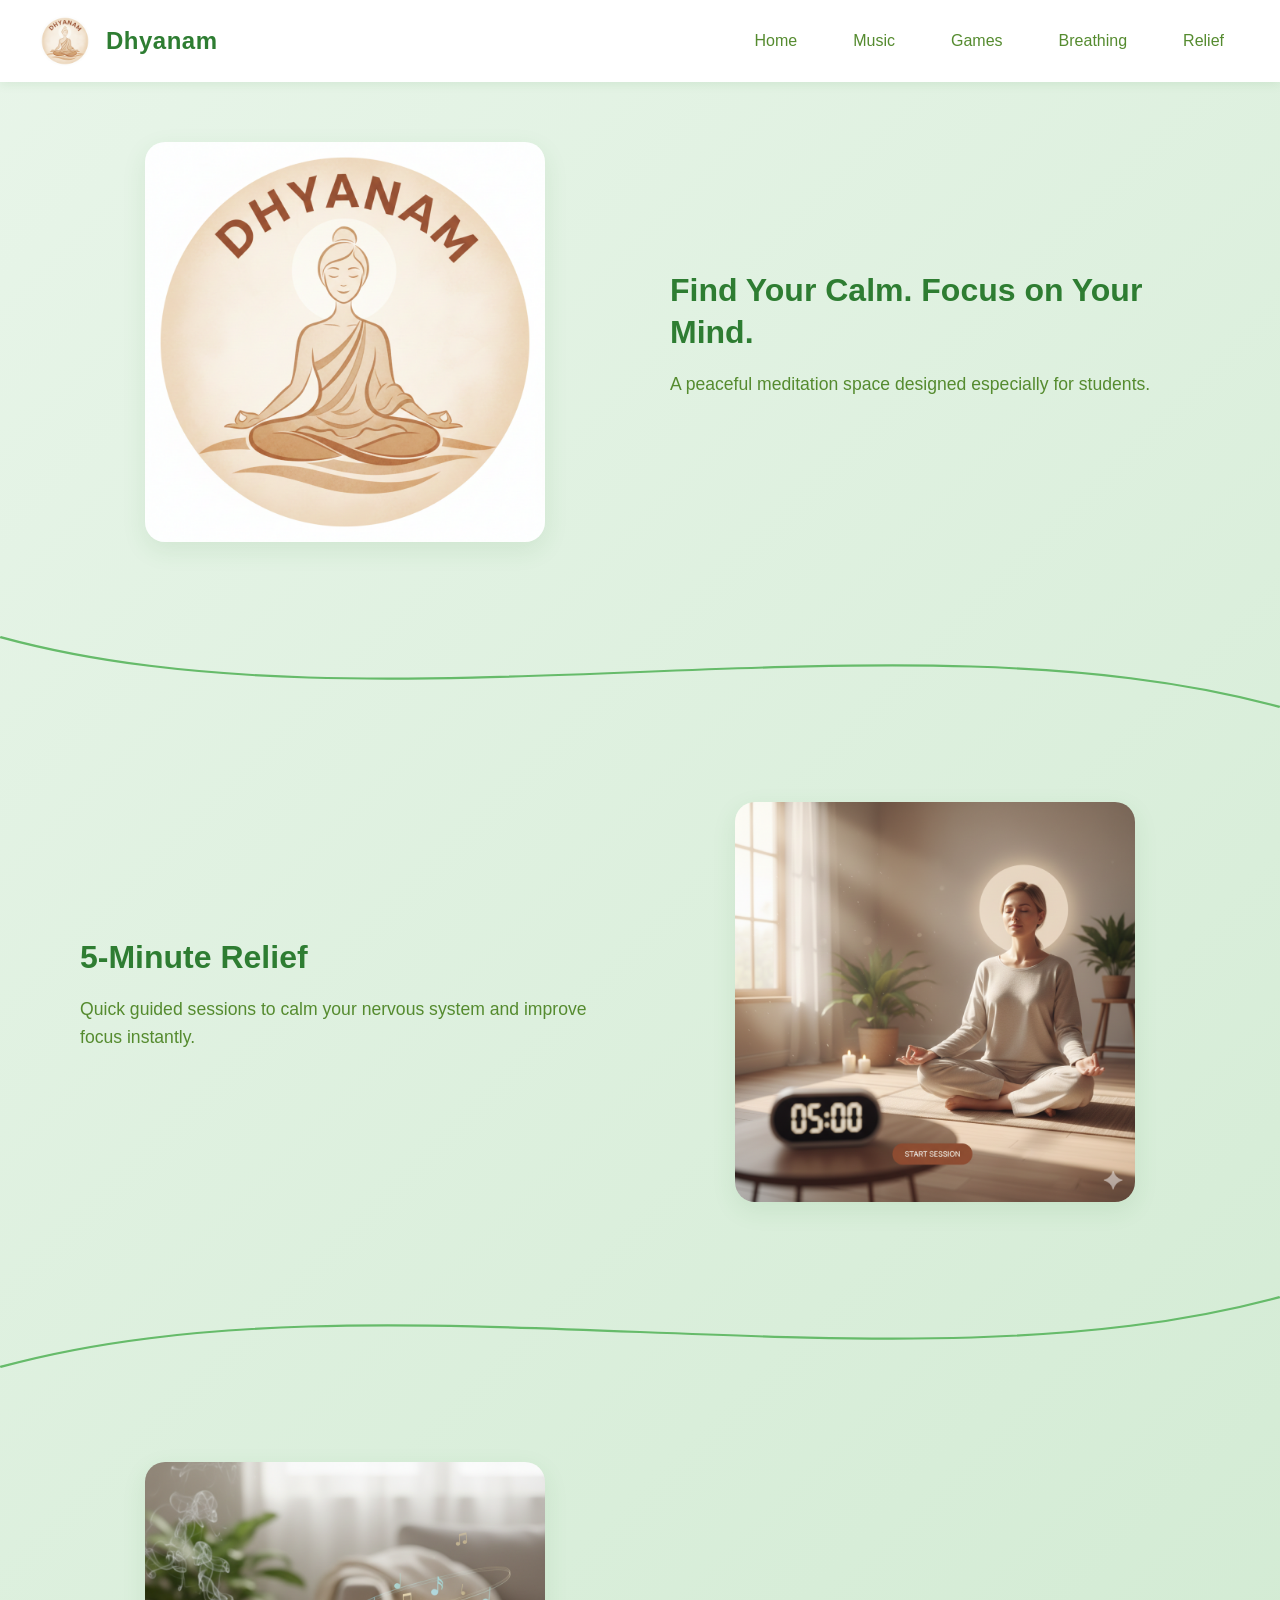
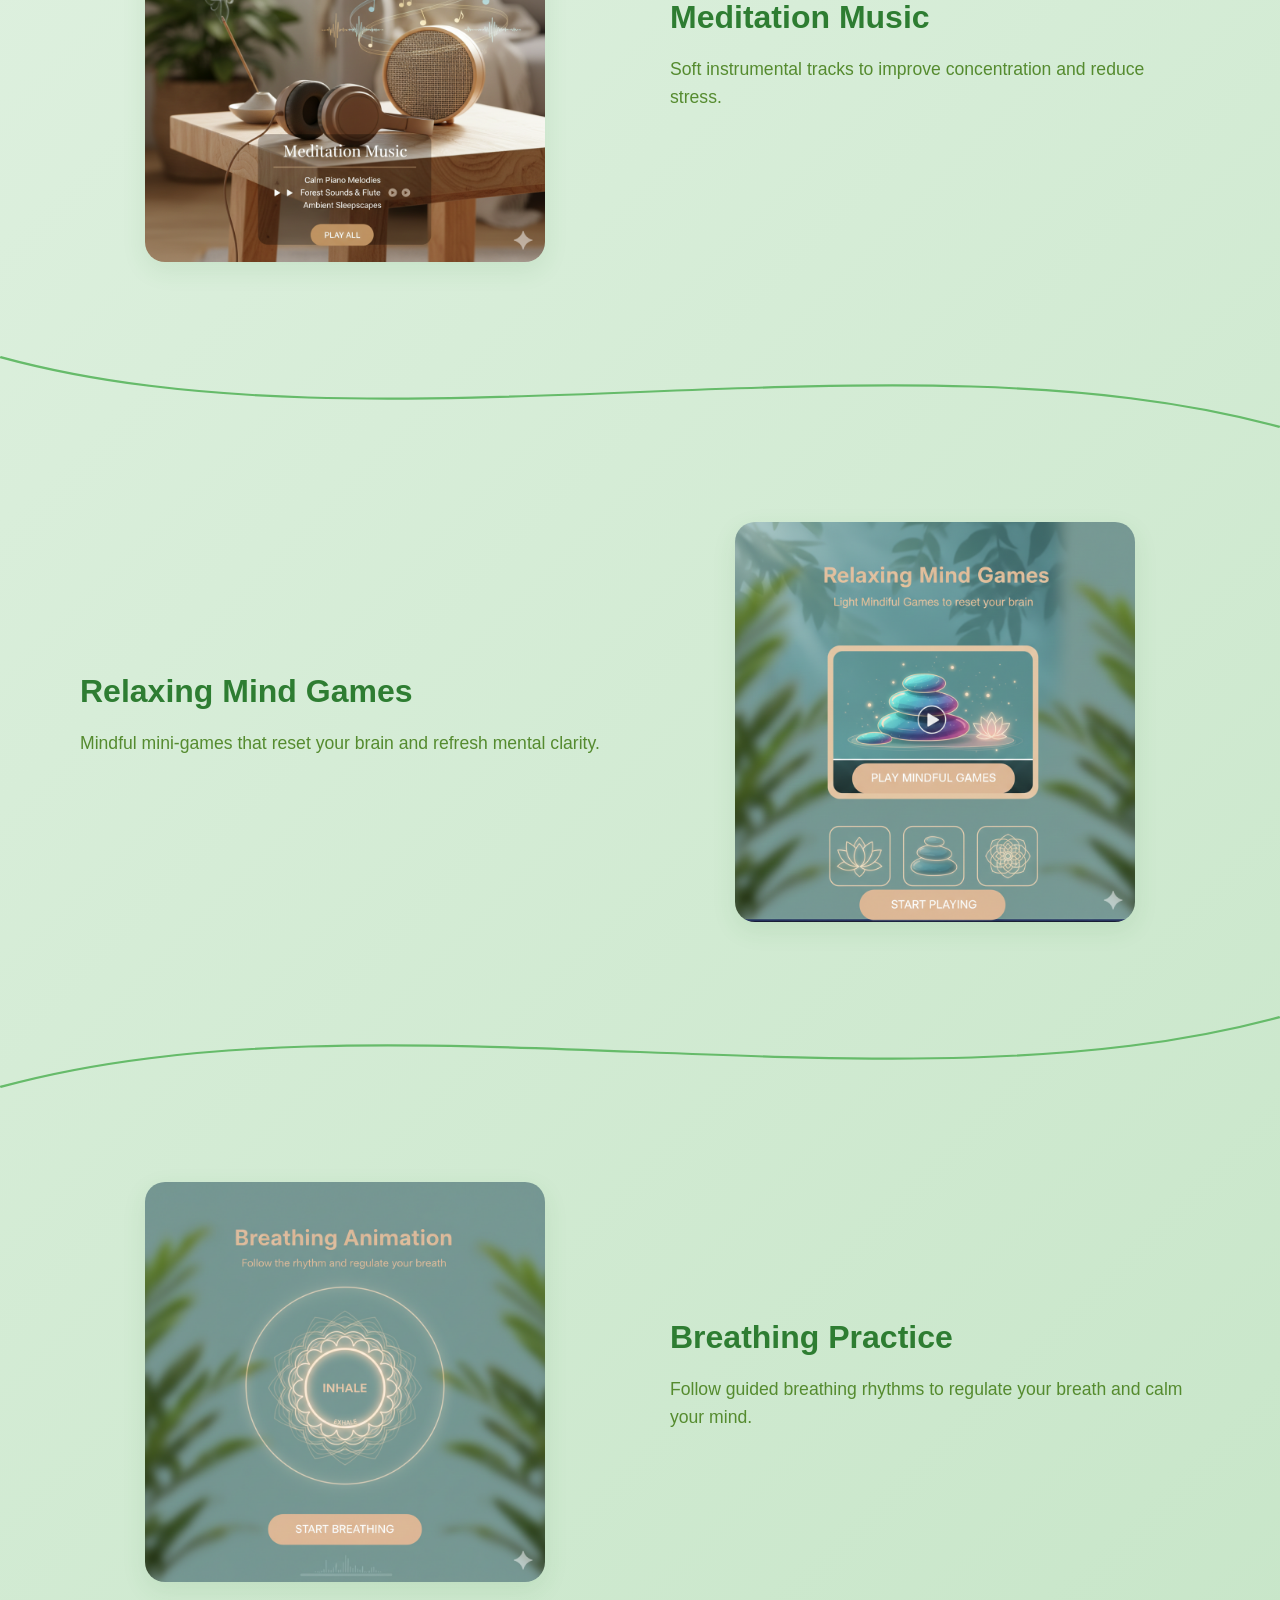
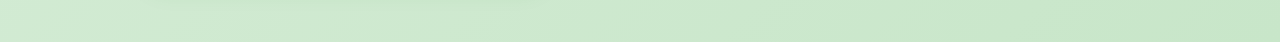
<file: index.html>
<!DOCTYPE html>
<html lang="en">
<head>
    <meta charset="UTF-8">
    <title>Dhyanam</title>
    <meta name="viewport" content="width=device-width, initial-scale=1.0">
    <link rel="stylesheet" href="style.css">
</head>
<body>

<header>
    <div class="logo-container">
        <img src="logo.png" alt="Dhyanam Logo" class="logo">
        <h1>Dhyanam</h1>
    </div>
    <nav>
        <a href="#hero">Home</a>
        <a href="#music">Music</a>
        <a href="#games">Games</a>
        <a href="#breathing">Breathing</a>
        <a href="#relief">Relief</a>
    </nav>
</header>


<section id="hero" class="two-column">
    <div class="image-side">
        <img src="logo.png" alt="Meditation Illustration">
    </div>
    <div class="text-side">
        <h2>Find Your Calm. Focus on Your Mind.</h2>
        <p>A peaceful meditation space designed especially for students.</p>
    </div>
</section>

<div class="connector">
    <svg viewBox="0 0 1000 200" preserveAspectRatio="none">
        <path class="curve"
              d="M0 50 C 300 200, 700 0, 1000 150" />
    </svg>
</div>

<!-- RELIEF -->
<section id="relief" class="two-column">
    <div class="image-side">
        <img src="section1.png" alt="Student Meditating">
    </div>
    <div class="text-side">
        <h2>5-Minute Relief</h2>
        <p>Quick guided sessions to calm your nervous system and improve focus instantly.</p>
    </div>
</section>


<div class="connector">
    <svg viewBox="0 0 1000 200" preserveAspectRatio="none">
        <path class="curve"
              d="M0 150 C 300 0, 700 200, 1000 50" />
    </svg>
</div>

<!-- MUSIC -->
<section id="music" class="two-column">
    <div class="image-side">
        <img src="section2.png" alt="Meditation Music">
    </div>
    <div class="text-side">
        <h2>Meditation Music</h2>
        <p>Soft instrumental tracks to improve concentration and reduce stress.</p>
    </div>
</section>


<div class="connector">
    <svg viewBox="0 0 1000 200" preserveAspectRatio="none">
        <path class="curve"
              d="M0 50 C 300 200, 700 0, 1000 150" />
    </svg>
</div>


<section id="games" class="two-column">
    <div class="image-side">
        <img src="image.png" alt="Relaxing Games">
    </div>
    <div class="text-side">
        <h2>Relaxing Mind Games</h2>
        <p>Mindful mini-games that reset your brain and refresh mental clarity.</p>
    </div>
</section>


<div class="connector">
    <svg viewBox="0 0 1000 200" preserveAspectRatio="none">
        <path class="curve"
              d="M0 150 C 300 0, 700 200, 1000 50" />
    </svg>
</div>

<section id="breathing" class="two-column">
    <div class="image-side">
        <img src="breathing.png" alt="Breathing Practice">
    </div>
    <div class="text-side">
        <h2>Breathing Practice</h2>
        <p>Follow guided breathing rhythms to regulate your breath and calm your mind.</p>
    </div>
</section>

</body>
</html>
</file>
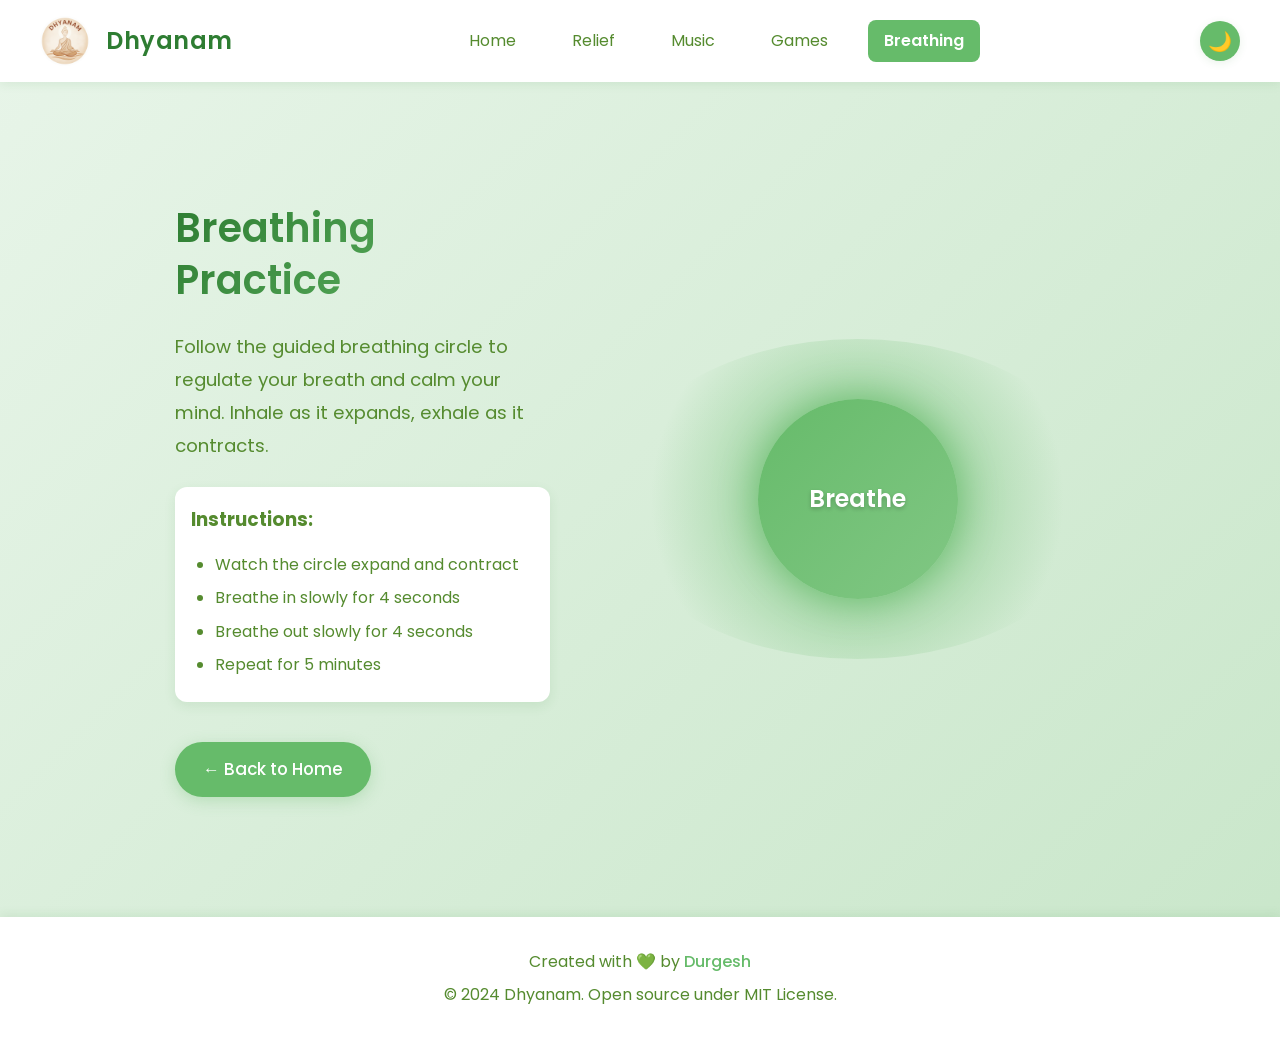
<file: breathing.html>
<!DOCTYPE html>
<html lang="en">
<head>
    <meta charset="UTF-8">
    <title>Breathing Practice - Dhyanam</title>
    <meta name="viewport" content="width=device-width, initial-scale=1.0">
    <meta name="description" content="Follow guided breathing rhythms to regulate your breath and calm your mind.">
    <link rel="stylesheet" href="style.css">
    <link rel="preconnect" href="https://fonts.googleapis.com">
    <link rel="preconnect" href="https://fonts.gstatic.com" crossorigin>
    <link href="https://fonts.googleapis.com/css2?family=Poppins:wght@300;400;600&display=swap" rel="stylesheet">
</head>
<body class="page-view">

<header role="banner">
    <div class="logo-container">
        <img src="logo.png" alt="Dhyanam meditation logo featuring a peaceful symbol" class="logo">
        <h1>Dhyanam</h1>
    </div>
    <nav role="navigation" aria-label="Main navigation">
        <a href="index.html">Home</a>
        <a href="relief.html">Relief</a>
        <a href="music.html">Music</a>
        <a href="games.html">Games</a>
        <a href="breathing.html" class="active">Breathing</a>
    </nav>
    <button id="theme-toggle" aria-label="Toggle dark mode" class="theme-toggle">
        <span class="theme-icon">🌙</span>
    </button>
</header>

<main class="page-content">
    <article class="two-column breathing-section full-height">
        <div class="text-side">
            <h2>Breathing Practice</h2>
            <p>Follow the guided breathing circle to regulate your breath and calm your mind. Inhale as it expands, exhale as it contracts.</p>
            <div class="breathing-instructions">
                <p><strong>Instructions:</strong></p>
                <ul>
                    <li>Watch the circle expand and contract</li>
                    <li>Breathe in slowly for 4 seconds</li>
                    <li>Breathe out slowly for 4 seconds</li>
                    <li>Repeat for 5 minutes</li>
                </ul>
            </div>
            <div class="page-nav-buttons">
                <a href="index.html" class="nav-btn">← Back to Home</a>
            </div>
        </div>
        <div class="image-side breathing-animation">
            <div class="breathing-circle" role="img" aria-label="Animated breathing guide - breathe in as circle expands, breathe out as it contracts">
                <div class="breathing-text">Breathe</div>
            </div>
        </div>
    </article>
</main>

<footer role="contentinfo">
    <p>Created with 💚 by <a href="https://github.com/DurPunam" target="_blank" rel="noopener noreferrer">Durgesh</a></p>
    <p>© 2024 Dhyanam. Open source under MIT License.</p>
</footer>

<script src="script.js"></script>

</body>
</html>
</file>
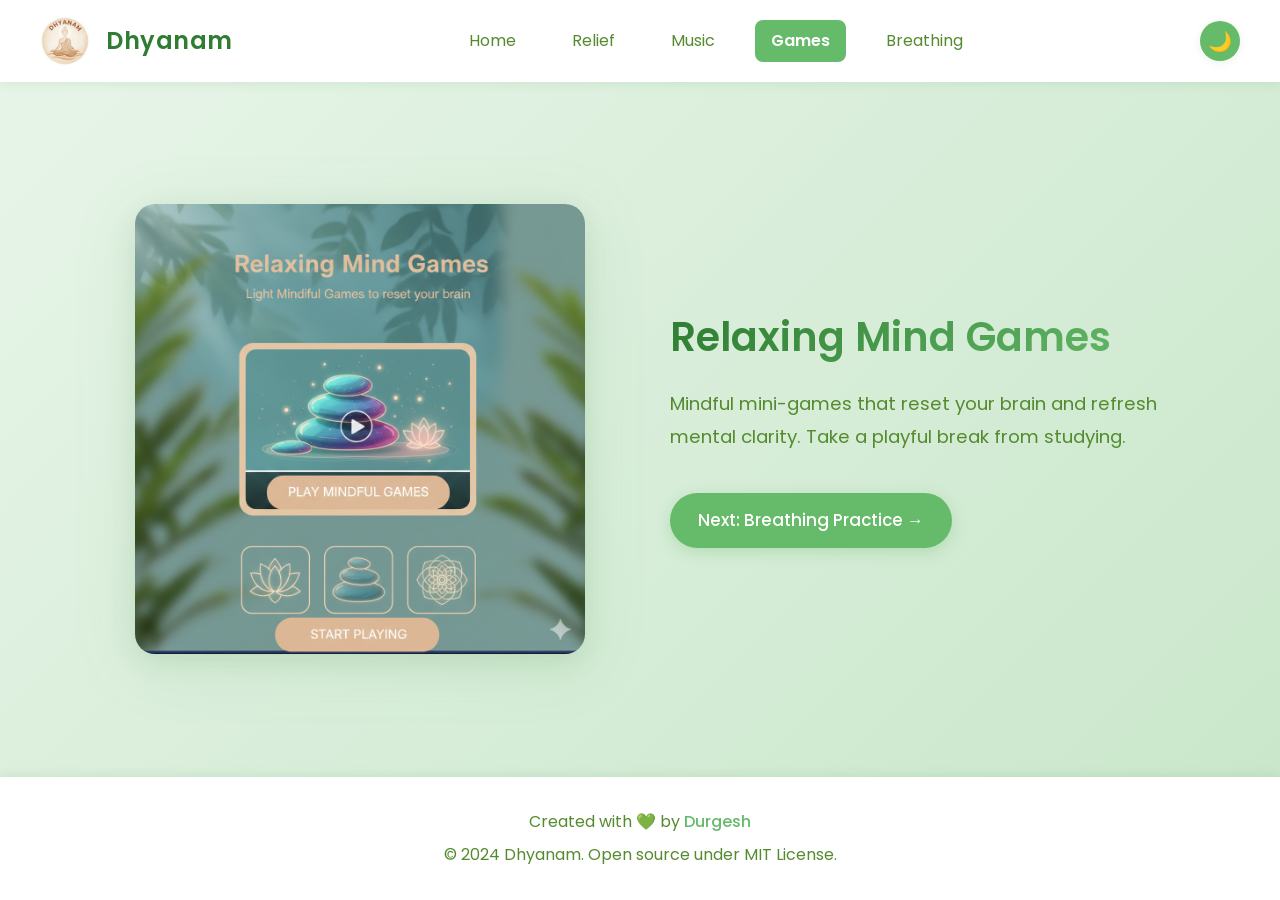
<file: games.html>
<!DOCTYPE html>
<html lang="en">
<head>
    <meta charset="UTF-8">
    <title>Relaxing Mind Games - Dhyanam</title>
    <meta name="viewport" content="width=device-width, initial-scale=1.0">
    <meta name="description" content="Mindful mini-games that reset your brain and refresh mental clarity.">
    <link rel="stylesheet" href="style.css">
    <link rel="preconnect" href="https://fonts.googleapis.com">
    <link rel="preconnect" href="https://fonts.gstatic.com" crossorigin>
    <link href="https://fonts.googleapis.com/css2?family=Poppins:wght@300;400;600&display=swap" rel="stylesheet">
</head>
<body class="page-view">

<header role="banner">
    <div class="logo-container">
        <img src="logo.png" alt="Dhyanam meditation logo featuring a peaceful symbol" class="logo">
        <h1>Dhyanam</h1>
    </div>
    <nav role="navigation" aria-label="Main navigation">
        <a href="index.html">Home</a>
        <a href="relief.html">Relief</a>
        <a href="music.html">Music</a>
        <a href="games.html" class="active">Games</a>
        <a href="breathing.html">Breathing</a>
    </nav>
    <button id="theme-toggle" aria-label="Toggle dark mode" class="theme-toggle">
        <span class="theme-icon">🌙</span>
    </button>
</header>

<main class="page-content">
    <article class="two-column full-height">
        <div class="image-side">
            <img src="image.png" alt="Relaxing mind games for mental clarity and stress relief">
        </div>
        <div class="text-side">
            <h2>Relaxing Mind Games</h2>
            <p>Mindful mini-games that reset your brain and refresh mental clarity. Take a playful break from studying.</p>
            <div class="page-nav-buttons">
                <a href="breathing.html" class="nav-btn">Next: Breathing Practice →</a>
            </div>
        </div>
    </article>
</main>

<footer role="contentinfo">
    <p>Created with 💚 by <a href="https://github.com/DurPunam" target="_blank" rel="noopener noreferrer">Durgesh</a></p>
    <p>© 2024 Dhyanam. Open source under MIT License.</p>
</footer>

<script src="script.js"></script>

</body>
</html>
</file>
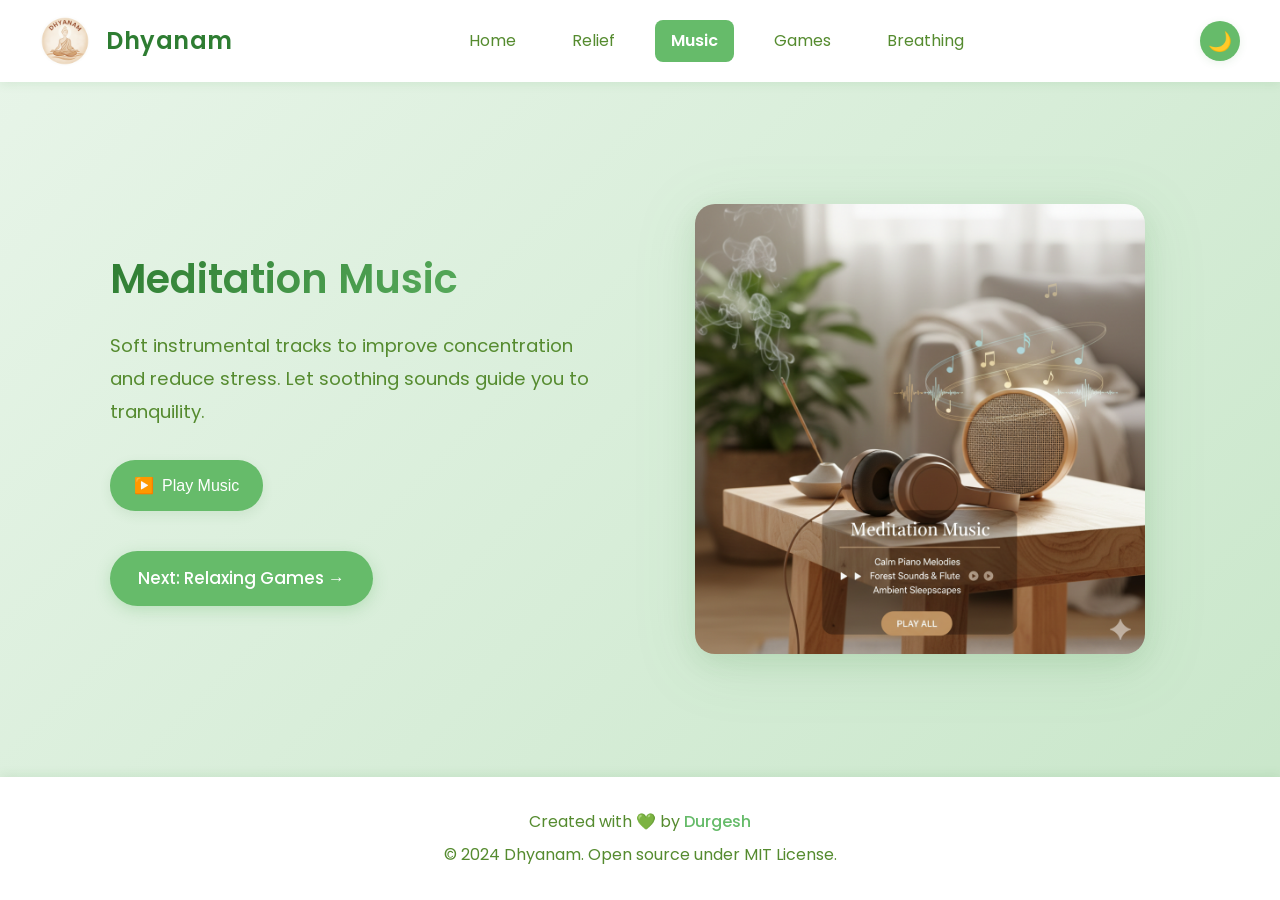
<file: music.html>
<!DOCTYPE html>
<html lang="en">
<head>
    <meta charset="UTF-8">
    <title>Meditation Music - Dhyanam</title>
    <meta name="viewport" content="width=device-width, initial-scale=1.0">
    <meta name="description" content="Soft instrumental tracks to improve concentration and reduce stress.">
    <link rel="stylesheet" href="style.css">
    <link rel="preconnect" href="https://fonts.googleapis.com">
    <link rel="preconnect" href="https://fonts.gstatic.com" crossorigin>
    <link href="https://fonts.googleapis.com/css2?family=Poppins:wght@300;400;600&display=swap" rel="stylesheet">
</head>
<body class="page-view">

<header role="banner">
    <div class="logo-container">
        <img src="logo.png" alt="Dhyanam meditation logo featuring a peaceful symbol" class="logo">
        <h1>Dhyanam</h1>
    </div>
    <nav role="navigation" aria-label="Main navigation">
        <a href="index.html">Home</a>
        <a href="relief.html">Relief</a>
        <a href="music.html" class="active">Music</a>
        <a href="games.html">Games</a>
        <a href="breathing.html">Breathing</a>
    </nav>
    <button id="theme-toggle" aria-label="Toggle dark mode" class="theme-toggle">
        <span class="theme-icon">🌙</span>
    </button>
</header>

<main class="page-content">
    <article class="two-column full-height">
        <div class="text-side">
            <h2>Meditation Music</h2>
            <p>Soft instrumental tracks to improve concentration and reduce stress. Let soothing sounds guide you to tranquility.</p>
            <button id="music-toggle" class="music-btn" aria-label="Play meditation music">
                <span class="music-icon">▶️</span> Play Music
            </button>
            <div class="page-nav-buttons">
                <a href="games.html" class="nav-btn">Next: Relaxing Games →</a>
            </div>
        </div>
        <div class="image-side">
            <img src="section2.png" alt="Calming meditation music with peaceful instrumental sounds">
        </div>
    </article>
</main>

<footer role="contentinfo">
    <p>Created with 💚 by <a href="https://github.com/DurPunam" target="_blank" rel="noopener noreferrer">Durgesh</a></p>
    <p>© 2024 Dhyanam. Open source under MIT License.</p>
</footer>

<script src="script.js"></script>

</body>
</html>
</file>
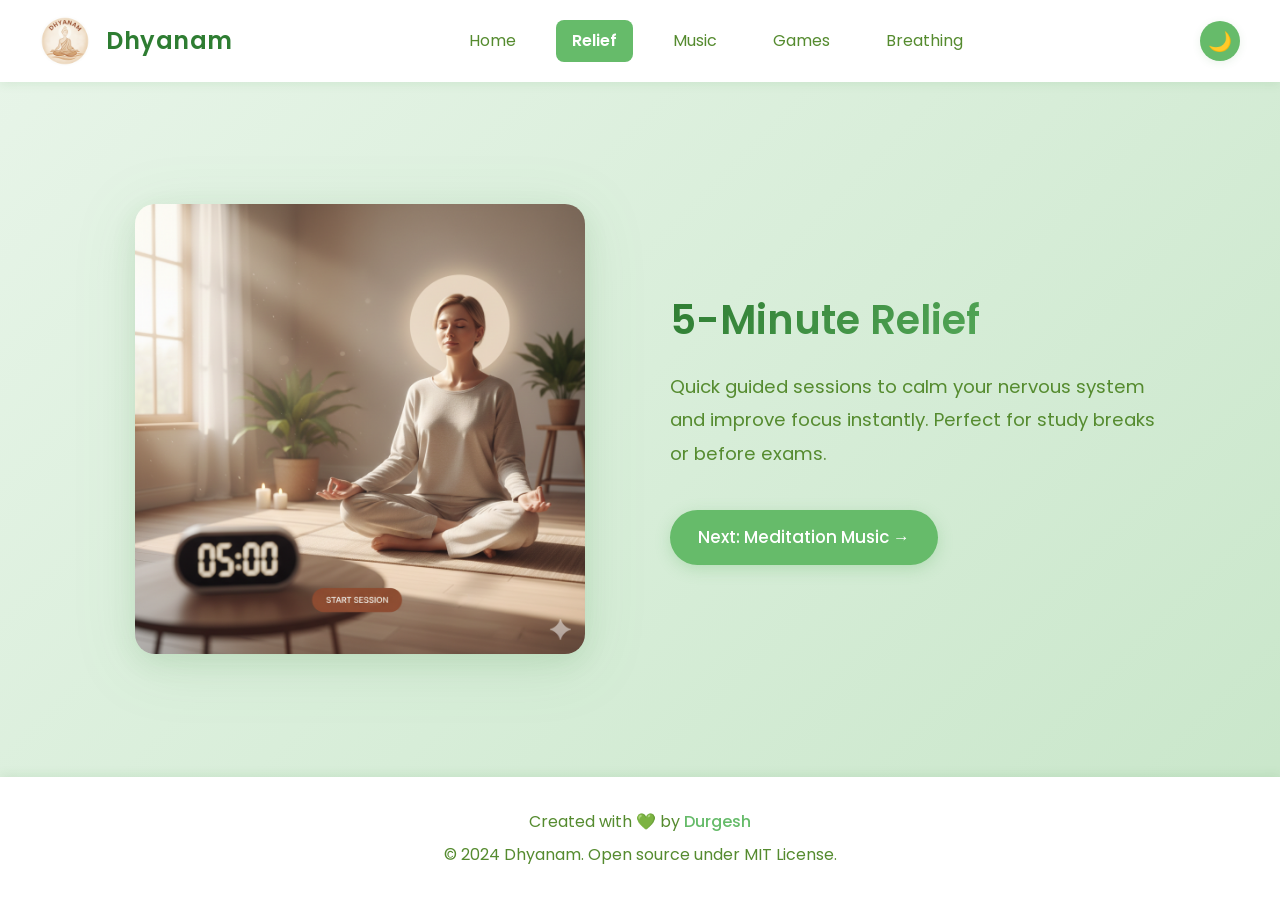
<file: relief.html>
<!DOCTYPE html>
<html lang="en">
<head>
    <meta charset="UTF-8">
    <title>5-Minute Relief - Dhyanam</title>
    <meta name="viewport" content="width=device-width, initial-scale=1.0">
    <meta name="description" content="Quick guided meditation sessions to calm your nervous system and improve focus instantly.">
    <link rel="stylesheet" href="style.css">
    <link rel="preconnect" href="https://fonts.googleapis.com">
    <link rel="preconnect" href="https://fonts.gstatic.com" crossorigin>
    <link href="https://fonts.googleapis.com/css2?family=Poppins:wght@300;400;600&display=swap" rel="stylesheet">
</head>
<body class="page-view">

<header role="banner">
    <div class="logo-container">
        <img src="logo.png" alt="Dhyanam meditation logo featuring a peaceful symbol" class="logo">
        <h1>Dhyanam</h1>
    </div>
    <nav role="navigation" aria-label="Main navigation">
        <a href="index.html">Home</a>
        <a href="relief.html" class="active">Relief</a>
        <a href="music.html">Music</a>
        <a href="games.html">Games</a>
        <a href="breathing.html">Breathing</a>
    </nav>
    <button id="theme-toggle" aria-label="Toggle dark mode" class="theme-toggle">
        <span class="theme-icon">🌙</span>
    </button>
</header>

<main class="page-content">
    <article class="two-column full-height">
        <div class="image-side">
            <img src="section1.png" alt="Student practicing meditation in a peaceful environment for stress relief">
        </div>
        <div class="text-side">
            <h2>5-Minute Relief</h2>
            <p>Quick guided sessions to calm your nervous system and improve focus instantly. Perfect for study breaks or before exams.</p>
            <div class="page-nav-buttons">
                <a href="music.html" class="nav-btn">Next: Meditation Music →</a>
            </div>
        </div>
    </article>
</main>

<footer role="contentinfo">
    <p>Created with 💚 by <a href="https://github.com/DurPunam" target="_blank" rel="noopener noreferrer">Durgesh</a></p>
    <p>© 2024 Dhyanam. Open source under MIT License.</p>
</footer>

<script src="script.js"></script>

</body>
</html>
</file>
<file: style.css>
/* ===================================
   DHYANAM - MEDITATION WEBSITE STYLES
   =================================== */

/* CSS VARIABLES FOR THEMING */
:root {
    /* Light Mode Colors - Calming Palette */
    --bg-primary: #E8F5E9;
    --bg-secondary: #C8E6C9;
    --text-primary: #2E7D32;
    --text-secondary: #558B2F;
    --accent-primary: #66BB6A;
    --accent-secondary: #81C784;
    --card-bg: #FFFFFF;
    --shadow: rgba(46, 125, 50, 0.1);
    --curve-color: #66BB6A;
    
    /* Typography */
    --font-primary: 'Poppins', -apple-system, BlinkMacSystemFont, 'Segoe UI', sans-serif;
    --font-size-base: 16px;
    --line-height-base: 1.6;
    
    /* Spacing */
    --spacing-xs: 8px;
    --spacing-sm: 16px;
    --spacing-md: 24px;
    --spacing-lg: 40px;
    --spacing-xl: 60px;
    
    /* Transitions */
    --transition-fast: 0.2s ease;
    --transition-normal: 0.3s ease;
    --transition-slow: 0.5s ease;
}

/* Dark Mode Colors */
body.dark-mode {
    --bg-primary: #1B2A1F;
    --bg-secondary: #263832;
    --text-primary: #A5D6A7;
    --text-secondary: #C8E6C9;
    --accent-primary: #66BB6A;
    --accent-secondary: #81C784;
    --card-bg: #2C3E36;
    --shadow: rgba(0, 0, 0, 0.3);
    --curve-color: #81C784;
}

/* ===================================
   RESET & BASE STYLES
   =================================== */

* {
    margin: 0;
    padding: 0;
    box-sizing: border-box;
}

html {
    scroll-behavior: smooth;
    font-size: var(--font-size-base);
}

body {
    background: linear-gradient(135deg, var(--bg-primary) 0%, var(--bg-secondary) 100%);
    font-family: var(--font-primary);
    color: var(--text-primary);
    line-height: var(--line-height-base);
    transition: background var(--transition-slow), color var(--transition-normal);
    min-height: 100vh;
}

body.light-mode {
    background: linear-gradient(135deg, #E8F5E9 0%, #C8E6C9 100%);
}

/* ===================================
   HEADER & NAVIGATION
   =================================== */

header {
    display: flex;
    justify-content: space-between;
    align-items: center;
    padding: var(--spacing-sm) var(--spacing-lg);
    background: var(--card-bg);
    box-shadow: 0 2px 10px var(--shadow);
    position: sticky;
    top: 0;
    z-index: 1000;
    transition: background var(--transition-normal);
}

.logo-container {
    display: flex;
    align-items: center;
    gap: var(--spacing-sm);
}

.logo {
    width: 50px;
    height: 50px;
    border-radius: 50%;
    object-fit: cover;
    transition: transform var(--transition-normal);
}

.logo:hover {
    transform: scale(1.1) rotate(5deg);
}

header h1 {
    font-size: 1.5rem;
    font-weight: 600;
    color: var(--text-primary);
    letter-spacing: 0.5px;
}

nav {
    display: flex;
    gap: var(--spacing-md);
    align-items: center;
}

nav a {
    text-decoration: none;
    color: var(--text-secondary);
    font-weight: 400;
    padding: var(--spacing-xs) var(--spacing-sm);
    border-radius: 8px;
    transition: all var(--transition-fast);
    position: relative;
}

nav a:hover,
nav a:focus {
    color: var(--accent-primary);
    background: var(--bg-secondary);
    transform: translateY(-2px);
}

nav a:focus {
    outline: 2px solid var(--accent-primary);
    outline-offset: 2px;
}

/* Theme Toggle Button */
.theme-toggle {
    background: var(--accent-primary);
    border: none;
    border-radius: 50%;
    width: 40px;
    height: 40px;
    cursor: pointer;
    display: flex;
    align-items: center;
    justify-content: center;
    font-size: 1.2rem;
    transition: all var(--transition-normal);
    box-shadow: 0 2px 8px var(--shadow);
}

.theme-toggle:hover {
    transform: scale(1.1) rotate(15deg);
    box-shadow: 0 4px 12px var(--shadow);
}

.theme-toggle:focus {
    outline: 2px solid var(--text-primary);
    outline-offset: 2px;
}

/* ===================================
   MAIN CONTENT & SECTIONS
   =================================== */

main {
    max-width: 1400px;
    margin: 0 auto;
}

section,
article {
    padding: var(--spacing-xl) var(--spacing-lg);
    animation: fadeIn 0.8s ease-in;
}

@keyframes fadeIn {
    from {
        opacity: 0;
        transform: translateY(20px);
    }
    to {
        opacity: 1;
        transform: translateY(0);
    }
}

.two-column {
    display: flex;
    align-items: center;
    justify-content: center;
    gap: var(--spacing-xl);
    max-width: 1200px;
    margin: 0 auto;
}

.two-column:nth-of-type(even) {
    flex-direction: row-reverse;
}

.image-side {
    flex: 1;
    display: flex;
    justify-content: center;
    align-items: center;
}

.image-side img {
    width: 100%;
    max-width: 400px;
    border-radius: 20px;
    box-shadow: 0 8px 24px var(--shadow);
    transition: transform var(--transition-normal), box-shadow var(--transition-normal);
}

.image-side img:hover {
    transform: scale(1.05);
    box-shadow: 0 12px 32px var(--shadow);
}

.text-side {
    flex: 1;
    max-width: 550px;
}

.text-side h2 {
    font-size: 2rem;
    font-weight: 600;
    margin-bottom: var(--spacing-sm);
    color: var(--text-primary);
    line-height: 1.3;
}

.text-side p {
    font-size: 1.1rem;
    color: var(--text-secondary);
    margin-bottom: var(--spacing-sm);
    max-width: 65ch;
}

/* Hero Section */
.hero-section {
    min-height: 60vh;
    padding-top: var(--spacing-xl);
}

.hero-section h2 {
    font-size: 2.5rem;
}

/* ===================================
   BREATHING ANIMATION
   =================================== */

.breathing-section .image-side {
    background: radial-gradient(circle, var(--accent-secondary) 0%, transparent 70%);
    padding: var(--spacing-xl);
    border-radius: 50%;
}

.breathing-circle {
    width: 200px;
    height: 200px;
    background: linear-gradient(135deg, var(--accent-primary), var(--accent-secondary));
    border-radius: 50%;
    display: flex;
    align-items: center;
    justify-content: center;
    box-shadow: 0 0 40px var(--accent-primary);
    animation: breathing 8s infinite ease-in-out;
    position: relative;
}

@keyframes breathing {
    0%, 100% {
        transform: scale(1);
        opacity: 0.8;
        box-shadow: 0 0 40px var(--accent-primary);
    }
    50% {
        transform: scale(1.4);
        opacity: 1;
        box-shadow: 0 0 80px var(--accent-primary);
    }
}

.breathing-text {
    font-size: 1.5rem;
    font-weight: 600;
    color: white;
    text-shadow: 0 2px 4px rgba(0, 0, 0, 0.2);
    animation: breathingText 8s infinite ease-in-out;
}

@keyframes breathingText {
    0%, 100% {
        opacity: 0.7;
    }
    50% {
        opacity: 1;
    }
}

.breathing-instructions {
    margin-top: var(--spacing-md);
    padding: var(--spacing-sm);
    background: var(--card-bg);
    border-radius: 12px;
    box-shadow: 0 4px 12px var(--shadow);
}

.breathing-instructions ul {
    margin-top: var(--spacing-xs);
    margin-left: var(--spacing-md);
    color: var(--text-secondary);
}

.breathing-instructions li {
    margin: var(--spacing-xs) 0;
}

/* ===================================
   BUTTONS
   =================================== */

.music-btn {
    margin-top: var(--spacing-sm);
    padding: var(--spacing-sm) var(--spacing-md);
    background: var(--accent-primary);
    color: white;
    border: none;
    border-radius: 25px;
    font-size: 1rem;
    font-weight: 500;
    cursor: pointer;
    transition: all var(--transition-normal);
    box-shadow: 0 4px 12px var(--shadow);
    display: inline-flex;
    align-items: center;
    gap: var(--spacing-xs);
}

.music-btn:hover {
    background: var(--accent-secondary);
    transform: translateY(-2px);
    box-shadow: 0 6px 16px var(--shadow);
}

.music-btn:focus {
    outline: 2px solid var(--text-primary);
    outline-offset: 2px;
}

.music-btn:active {
    transform: translateY(0);
}

/* ===================================
   SVG CONNECTORS
   =================================== */

.connector {
    width: 100%;
    height: 140px;
    overflow: hidden;
}

.connector svg {
    width: 100%;
    height: 100%;
    display: block;
}

.curve {
    stroke: var(--curve-color);
    stroke-width: 3;
    fill: none;
    stroke-dasharray: 1200;
    stroke-dashoffset: 1200;
    animation: drawLine 2s ease forwards;
    transition: stroke var(--transition-normal);
}

@keyframes drawLine {
    to {
        stroke-dashoffset: 0;
    }
}

/* ===================================
   FOOTER
   =================================== */

footer {
    background: var(--card-bg);
    padding: var(--spacing-md) var(--spacing-lg);
    text-align: center;
    color: var(--text-secondary);
    box-shadow: 0 -2px 10px var(--shadow);
    margin-top: var(--spacing-xl);
}

footer p {
    margin: var(--spacing-xs) 0;
}

footer a {
    color: var(--accent-primary);
    text-decoration: none;
    font-weight: 500;
    transition: color var(--transition-fast);
}

footer a:hover,
footer a:focus {
    color: var(--accent-secondary);
    text-decoration: underline;
}

/* ===================================
   RESPONSIVE DESIGN
   =================================== */

/* Tablet */
@media (max-width: 768px) {
    header {
        flex-direction: column;
        gap: var(--spacing-sm);
        padding: var(--spacing-sm);
    }

    nav {
        flex-wrap: wrap;
        justify-content: center;
        gap: var(--spacing-sm);
    }

    .two-column {
        flex-direction: column !important;
        gap: var(--spacing-md);
        padding: var(--spacing-md) var(--spacing-sm);
    }

    .text-side {
        text-align: center;
    }

    .text-side h2 {
        font-size: 1.75rem;
    }

    .hero-section h2 {
        font-size: 2rem;
    }

    .image-side img {
        max-width: 300px;
    }

    .breathing-circle {
        width: 150px;
        height: 150px;
    }

    .connector {
        display: none;
    }

    section,
    article {
        padding: var(--spacing-md) var(--spacing-sm);
    }
}

/* Mobile */
@media (max-width: 480px) {
    header h1 {
        font-size: 1.25rem;
    }

    nav a {
        font-size: 0.9rem;
        padding: var(--spacing-xs);
    }

    .text-side h2 {
        font-size: 1.5rem;
    }

    .hero-section h2 {
        font-size: 1.75rem;
    }

    .text-side p {
        font-size: 1rem;
    }

    .breathing-circle {
        width: 120px;
        height: 120px;
    }

    .breathing-text {
        font-size: 1.2rem;
    }

    .image-side img {
        max-width: 250px;
    }
}

/* ===================================
   ACCESSIBILITY ENHANCEMENTS
   =================================== */

/* Focus visible for keyboard navigation */
*:focus-visible {
    outline: 2px solid var(--accent-primary);
    outline-offset: 2px;
}

/* Reduced motion for users who prefer it */
@media (prefers-reduced-motion: reduce) {
    *,
    *::before,
    *::after {
        animation-duration: 0.01ms !important;
        animation-iteration-count: 1 !important;
        transition-duration: 0.01ms !important;
        scroll-behavior: auto !important;
    }
}

/* High contrast mode support */
@media (prefers-contrast: high) {
    :root {
        --shadow: rgba(0, 0, 0, 0.5);
    }
    
    nav a:hover,
    nav a:focus {
        border: 2px solid var(--accent-primary);
    }
}

/* Print styles */
@media print {
    header,
    footer,
    .theme-toggle,
    .music-btn,
    .connector {
        display: none;
    }
    
    body {
        background: white;
        color: black;
    }
}


/* ===================================
   PAGE VIEW STYLES
   =================================== */

.page-view {
    display: flex;
    flex-direction: column;
    min-height: 100vh;
}

.page-content {
    flex: 1;
    display: flex;
    align-items: center;
    justify-content: center;
    padding: var(--spacing-xl) var(--spacing-lg);
}

.full-height {
    width: 100%;
    max-width: 1200px;
    margin: 0 auto;
}

/* Add subtle page transition effect */
.page-content > * {
    animation: pageSlideIn 0.6s ease-out;
}

@keyframes pageSlideIn {
    from {
        opacity: 0;
        transform: translateY(30px);
    }
    to {
        opacity: 1;
        transform: translateY(0);
    }
}

/* Navigation Buttons */
.page-nav-buttons {
    margin-top: var(--spacing-lg);
    display: flex;
    gap: var(--spacing-sm);
    flex-wrap: wrap;
}

.nav-btn {
    display: inline-flex;
    align-items: center;
    gap: var(--spacing-xs);
    padding: 14px 28px;
    background: var(--accent-primary);
    color: white;
    text-decoration: none;
    border-radius: 30px;
    font-weight: 500;
    font-size: 1.05rem;
    transition: all var(--transition-normal);
    box-shadow: 0 4px 15px rgba(102, 187, 106, 0.3);
}

.nav-btn:hover,
.nav-btn:focus {
    background: var(--accent-secondary);
    transform: translateY(-3px);
    box-shadow: 0 6px 20px rgba(102, 187, 106, 0.4);
}

.nav-btn:focus {
    outline: 3px solid var(--text-primary);
    outline-offset: 3px;
}

.nav-btn:active {
    transform: translateY(-1px);
}

/* Active navigation link */
nav a.active {
    background: var(--accent-primary);
    color: white;
    font-weight: 600;
}

/* Enhanced image styling for page view */
.page-content .image-side img {
    max-width: 450px;
    filter: drop-shadow(0 10px 30px var(--shadow));
}

/* Enhanced text styling */
.page-content .text-side h2 {
    font-size: 2.5rem;
    margin-bottom: var(--spacing-md);
    background: linear-gradient(135deg, var(--text-primary), var(--accent-primary));
    -webkit-background-clip: text;
    -webkit-text-fill-color: transparent;
    background-clip: text;
}

.page-content .text-side p {
    font-size: 1.15rem;
    line-height: 1.8;
}

/* Footer positioning for page view */
.page-view footer {
    margin-top: 0;
    background: var(--card-bg);
}

/* Responsive adjustments for page view */
@media (max-width: 768px) {
    .page-content {
        padding: var(--spacing-md) var(--spacing-sm);
    }
    
    .page-content .text-side h2 {
        font-size: 2rem;
    }
    
    .page-content .image-side img {
        max-width: 320px;
    }
    
    .page-nav-buttons {
        justify-content: center;
        margin-top: var(--spacing-md);
    }
    
    .nav-btn {
        padding: 12px 24px;
        font-size: 1rem;
    }
}

@media (max-width: 480px) {
    .page-content .text-side h2 {
        font-size: 1.75rem;
    }
    
    .page-content .text-side p {
        font-size: 1rem;
    }
}
</file>
